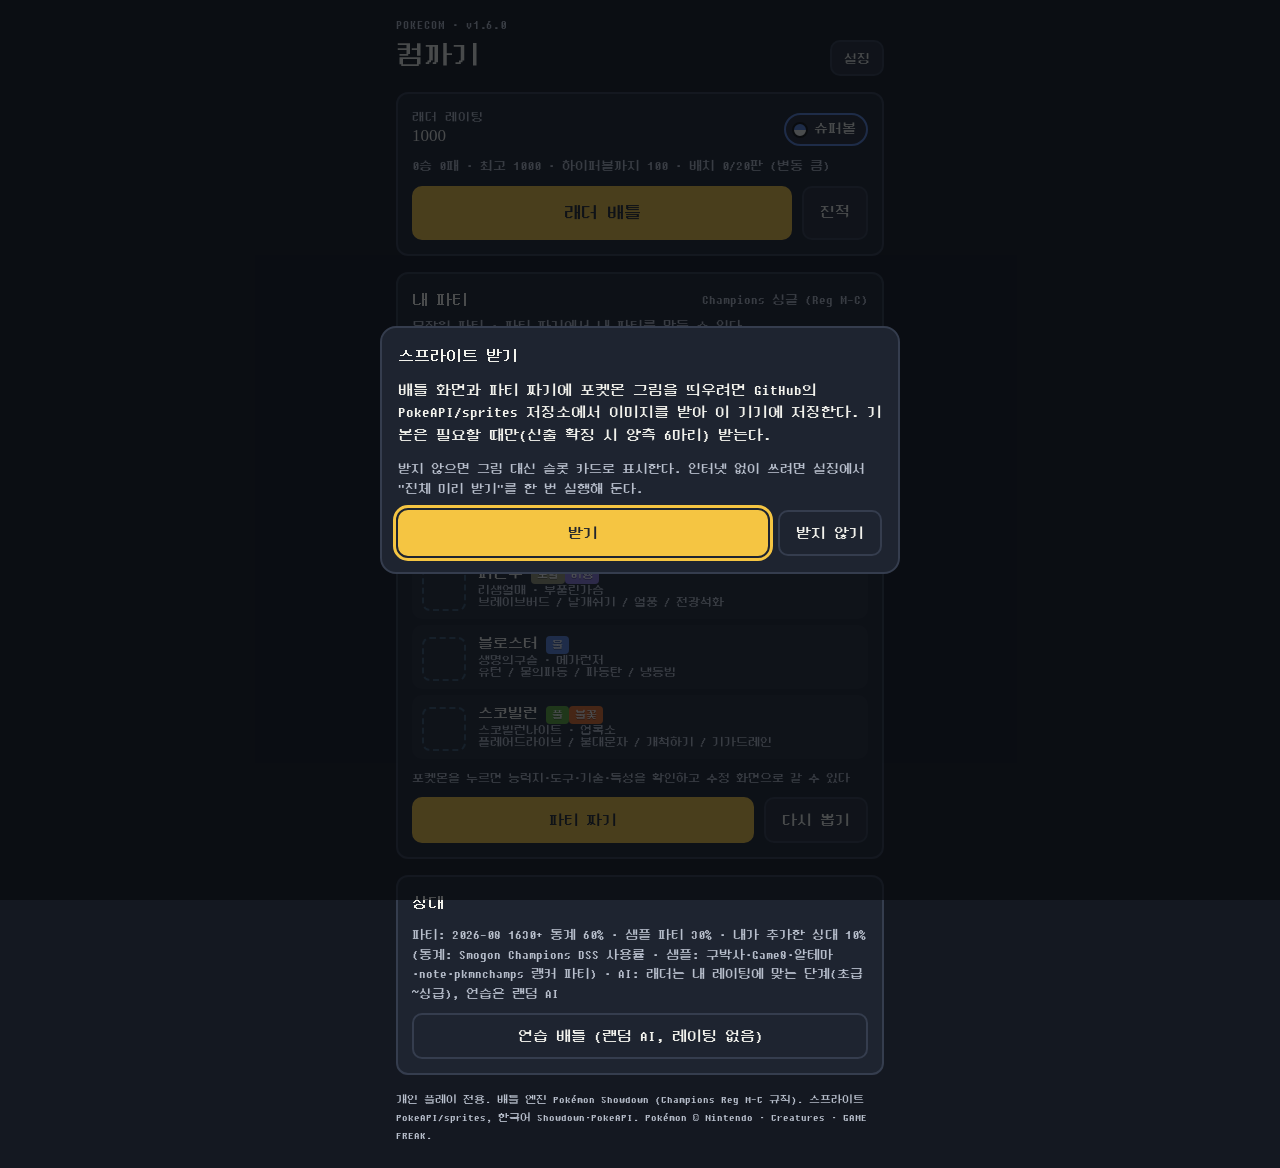
<file: index.html>
<!doctype html>
<html lang="ko">
<head>
<meta charset="utf-8">
<meta name="viewport" content="width=device-width,initial-scale=1,viewport-fit=cover">
<title>PokeCom 컴까기</title>
<meta name="theme-color" content="#141821">
<meta name="apple-mobile-web-app-capable" content="yes">
<meta name="apple-mobile-web-app-status-bar-style" content="black-translucent">
<meta name="apple-mobile-web-app-title" content="PokeCom">
<link rel="manifest" href="manifest.webmanifest">
<link rel="icon" href="icon.svg" type="image/svg+xml">
<link rel="apple-touch-icon" href="icon-180.png">
  <script type="module" crossorigin src="./index-233C2OWT.js"></script>
  <link rel="modulepreload" crossorigin href="./ai-A6CGKQNM.js">
  <link rel="modulepreload" crossorigin href="./sim-7BOKNW7A.js">
  <link rel="modulepreload" crossorigin href="./config-MVQNM3DK.js">
  <link rel="modulepreload" crossorigin href="./data-ko-PR7PYW7K.js">
  <link rel="modulepreload" crossorigin href="./data-sprites-QJGYGMEP.js">
  <link rel="modulepreload" crossorigin href="./data-ratings-B2QZJFNP.js">
  <link rel="modulepreload" crossorigin href="./data-samples-7PD764JW.js">
  <link rel="modulepreload" crossorigin href="./data-usage-5DZNZPEW.js">
  <link rel="modulepreload" crossorigin href="./app-J5SB6L2L.js">
  <link rel="stylesheet" crossorigin href="./index-HELUEVG7.css">
</head>
<body>
<div id="app"></div>
</body>
</html>
</file>
<file: index-HELUEVG7.css>
/* src/style.css */
@font-face {
  font-family: "DungGeunMo";
  src: url("./DungGeunMo-H55NYPFV.woff2") format("woff2");
  font-weight: normal;
  font-style: normal;
  font-display: swap;
}
:root {
  color-scheme: dark;
  --bg: #141821;
  --panel: #1e2430;
  --panel2: #262c38;
  --line: #353d4e;
  --ink: #f2f2ec;
  --muted: #b8bfcc;
  --accent: #f5c542;
  --accent-ink: #22262e;
  --ok: #3cc862;
  --warn: #e9a23b;
  --bad: #e2685f;
  --blue: #8fb3e8;
  --sky: #a9d8ea;
  --grass: #bcd88e;
  --plat: #98b866;
  --plat-edge: #7a9a4c;
  --card: #f7f7f2;
  --card-ink: #22262e;
  --pixel:
    "DungGeunMo",
    ui-monospace,
    monospace;
  --sans:
    "DungGeunMo",
    system-ui,
    -apple-system,
    sans-serif;
  --safe-b: env(safe-area-inset-bottom, 0px);
  --safe-t: env(safe-area-inset-top, 0px);
}
* {
  box-sizing: border-box;
}
html {
  font-synthesis: none;
  -webkit-font-smoothing: none;
}
.typenote {
  font-size: 12px;
  color: var(--accent);
}
[hidden] {
  display: none !important;
}
html {
  box-sizing: border-box;
  height: 100%;
  padding-top: var(--safe-t);
  padding-bottom: var(--safe-b);
}
body {
  background: var(--bg);
  height: 100%;
  color: var(--ink);
  font-family: var(--sans);
  -webkit-tap-highlight-color: transparent;
  overscroll-behavior: none;
  margin: 0;
  font-size: 15px;
  line-height: 1.5;
}
button {
  color: inherit;
  font-family: inherit;
}
#app {
  flex-direction: column;
  max-width: 520px;
  min-height: 100%;
  margin: 0 auto;
  display: flex;
}
#app:has(.battle) {
  height: 100%;
}
.page {
  flex-direction: column;
  gap: 16px;
  padding: 16px 16px 24px;
  display: flex;
}
.eyebrow {
  font-family: var(--pixel);
  letter-spacing: 0.08em;
  color: var(--muted);
  font-size: 12px;
}
h1 {
  margin: 0;
  font-size: 28px;
  font-weight: 900;
}
h2 {
  justify-content: space-between;
  align-items: center;
  gap: 8px;
  margin: 0;
  font-size: 16px;
  font-weight: 900;
  display: flex;
}
.muted {
  color: var(--muted);
  font-size: 13px;
}
.panel {
  background: var(--panel);
  border: 2px solid var(--line);
  border-radius: 12px;
  flex-direction: column;
  gap: 10px;
  padding: 14px;
  display: flex;
}
.btn {
  border: 2px solid var(--line);
  background: var(--panel2);
  cursor: pointer;
  border-radius: 10px;
  justify-content: center;
  align-items: center;
  gap: 8px;
  min-height: 46px;
  padding: 0 16px;
  font-size: 15px;
  font-weight: 700;
  display: inline-flex;
}
.btn:active {
  transform: translateY(1px);
}
.btn.primary {
  background: var(--accent);
  color: var(--accent-ink);
  border-color: var(--accent);
}
.btn.ghost {
  background: 0 0;
}
.btn.danger {
  color: var(--bad);
}
.btn:disabled {
  opacity: 0.45;
  cursor: default;
}
.btn.small {
  min-height: 36px;
  padding: 0 12px;
  font-size: 13px;
}
.row {
  flex-wrap: wrap;
  align-items: center;
  gap: 10px;
  display: flex;
}
.row > .grow {
  flex: 1;
}
:focus-visible {
  outline: 3px solid var(--accent);
  outline-offset: 2px;
}
.type {
  color: #fff;
  text-shadow: 0 1px #00000059;
  border-radius: 4px;
  padding: 0 6px;
  font-size: 11px;
  font-weight: 700;
  line-height: 18px;
  display: inline-block;
}
.mons {
  flex-direction: column;
  gap: 6px;
  display: flex;
}
.mon {
  background: var(--panel2);
  text-align: left;
  cursor: pointer;
  border: 2px solid #0000;
  border-radius: 10px;
  grid-template-columns: 48px minmax(0, 1fr) auto;
  align-items: center;
  gap: 10px;
  width: 100%;
  padding: 6px 10px 6px 6px;
  display: grid;
}
.mon .thumb {
  justify-content: center;
  align-items: flex-end;
  width: 48px;
  height: 48px;
  display: flex;
  overflow: hidden;
}
.mon .thumb img {
  image-rendering: pixelated;
  max-width: 48px;
  max-height: 48px;
}
.mon .nm {
  font-size: 15px;
  font-weight: 900;
}
.mon .sub {
  color: var(--muted);
  white-space: nowrap;
  text-overflow: ellipsis;
  font-size: 12px;
  overflow: hidden;
}
.mon .order {
  border: 2px dashed var(--line);
  width: 30px;
  height: 30px;
  font-family: var(--pixel);
  color: var(--muted);
  border-radius: 50%;
  justify-content: center;
  align-items: center;
  font-size: 15px;
  display: flex;
}
.mon.picked {
  border-color: var(--accent);
}
.mon.picked .order {
  background: var(--accent);
  color: var(--accent-ink);
  border: 2px solid var(--accent);
}
.mon.static {
  cursor: default;
}
.slotcard {
  width: 44px;
  height: 44px;
  color: var(--muted);
  border: 2px dashed #3d5a73;
  border-radius: 8px;
  justify-content: center;
  align-items: center;
  font-size: 10px;
  display: flex;
}
.opp-grid {
  grid-template-columns: repeat(3, minmax(0, 1fr));
  gap: 6px;
  display: grid;
}
.opp-grid .cell {
  background: var(--panel2);
  text-align: center;
  border-radius: 10px;
  flex-direction: column;
  align-items: center;
  gap: 2px;
  padding: 6px;
  font-size: 12px;
  font-weight: 700;
  display: flex;
}
.opp-grid .cell .thumb {
  align-items: flex-end;
  height: 64px;
  display: flex;
}
.opp-grid .cell img {
  image-rendering: pixelated;
  max-height: 64px;
}
.battle {
  flex-direction: column;
  flex: 1;
  height: 100%;
  min-height: 0;
  display: flex;
}
.screen {
  aspect-ratio: 360/250;
  background: var(--sky);
  border-bottom: 3px solid #2d3444;
  flex: none;
  width: 100%;
  position: relative;
  overflow: hidden;
}
.screen .inner {
  transform-origin: 0 0;
  width: 360px;
  height: 250px;
  position: absolute;
  top: 0;
  left: 0;
}
.ground {
  background: var(--grass);
  width: 360px;
  height: 154px;
  position: absolute;
  top: 96px;
  left: 0;
}
.stripe {
  background: #a6c577;
  width: 360px;
  height: 2px;
  position: absolute;
  left: 0;
}
.plat {
  background: var(--plat);
  border: 3px solid var(--plat-edge);
  border-radius: 50%;
  position: absolute;
}
.spr {
  justify-content: center;
  align-items: flex-end;
  transition: opacity 0.35s, filter 0.35s;
  display: flex;
  position: absolute;
  transform: translate(-50%, -100%);
}
.spr img {
  image-rendering: pixelated;
  image-rendering: crisp-edges;
  display: block;
}
.spr.faint {
  opacity: 0;
  transition: opacity 0.5s, transform 0.5s;
  transform: translate(-50%, -80%);
}
.spr .slot {
  color: #2d4659;
  text-align: center;
  background: #fff6;
  border: 2px dashed #3d5a73;
  border-radius: 8px;
  flex-direction: column;
  justify-content: center;
  align-items: center;
  padding: 4px;
  font-size: 11px;
  font-weight: 700;
  display: flex;
}
.info {
  background: var(--card);
  color: var(--card-ink);
  border: 3px solid #3a4150;
  flex-direction: column;
  gap: 3px;
  width: 172px;
  padding: 5px 9px 6px;
  display: flex;
  position: absolute;
}
.info .nm {
  justify-content: space-between;
  align-items: baseline;
  gap: 6px;
  display: flex;
}
.info .nm b {
  white-space: nowrap;
  text-overflow: ellipsis;
  font-size: 14px;
  font-weight: 900;
  overflow: hidden;
}
.info .nm span {
  font-family: var(--pixel);
  white-space: nowrap;
  font-size: 12px;
}
.hpbar {
  align-items: center;
  gap: 4px;
  display: flex;
}
.hpbar em {
  background: var(--warn);
  font-size: 9px;
  font-style: normal;
  font-family: var(--pixel);
  color: #2a1a02;
  border-radius: 3px;
  padding: 0 3px;
}
.hpbar div {
  background: #4a4f5a;
  border-radius: 4px;
  flex: 1;
  height: 7px;
  overflow: hidden;
}
.hpbar i {
  background: var(--ok);
  height: 100%;
  transition: width 0.45s ease-out, background-color 0.45s;
  display: block;
}
.hpbar i.mid {
  background: #e8c02e;
}
.hpbar i.low {
  background: var(--bad);
}
.info .meta {
  font-family: var(--pixel);
  justify-content: space-between;
  min-height: 16px;
  font-size: 12px;
  display: flex;
}
.st {
  font-family: var(--sans);
  color: #fff;
  border-radius: 3px;
  padding: 0 4px;
  font-size: 10px;
  font-weight: 900;
}
.st.brn {
  background: #e0643c;
}
.st.par {
  background: #c9a91a;
}
.st.slp {
  background: #8a8f9c;
}
.st.frz {
  background: #5fb4d8;
}
.st.psn,
.st.tox {
  background: #9a4fb0;
}
.field-tags {
  flex-direction: column;
  align-items: flex-end;
  gap: 3px;
  display: flex;
  position: absolute;
  top: 6px;
  right: 6px;
}
.field-tags span {
  color: #fff;
  background: #141821bf;
  border-radius: 8px;
  padding: 1px 6px;
  font-size: 10px;
  font-weight: 700;
}
.log {
  background: #10131a;
  flex: 1;
  min-height: 80px;
  padding: 8px 14px;
  font-size: 14px;
  line-height: 1.55;
  overflow-y: auto;
}
.log p {
  margin: 0;
}
.log .turn {
  font-family: var(--pixel);
  color: var(--accent);
  border-top: 1px solid var(--line);
  margin: 8px 0 2px;
  padding-top: 6px;
  font-size: 12px;
}
.log .major {
  font-weight: 900;
}
.log .hp {
  font-family: var(--pixel);
  color: var(--muted);
  font-size: 12px;
}
.log .info {
  width: auto;
  color: var(--blue);
  background: 0 0;
  border: 0;
  padding: 0;
  font-size: 13px;
  display: block;
  position: static;
}
.log .win {
  color: var(--accent);
  margin-top: 6px;
  font-size: 16px;
  font-weight: 900;
}
.log .p2 {
  color: #ffd1cc;
}
.cmd {
  background: var(--panel);
  border-top: 3px solid #2d3444;
  flex-direction: column;
  flex: none;
  gap: 8px;
  padding: 10px 12px 12px;
  display: flex;
}
.cmd .prompt {
  font-size: 14px;
  font-weight: 700;
}
.moves {
  grid-template-columns: repeat(2, minmax(0, 1fr));
  gap: 8px;
  display: grid;
}
.mv {
  text-align: left;
  cursor: pointer;
  color: #fff;
  text-shadow: 0 1px #0006;
  border: 2px solid #00000040;
  border-radius: 10px;
  flex-direction: column;
  justify-content: center;
  gap: 2px;
  min-height: 62px;
  padding: 6px 30px 6px 10px;
  display: flex;
  position: relative;
}
.mv b {
  font-size: 15px;
  font-weight: 900;
  line-height: 1.2;
}
.mv small {
  font-family: var(--pixel);
  opacity: 0.95;
  flex-wrap: wrap;
  align-items: center;
  gap: 6px;
  font-size: 11px;
  display: flex;
}
.mv:disabled {
  filter: grayscale(0.8) brightness(0.6);
  cursor: default;
}
.ib {
  color: #fff;
  cursor: pointer;
  background: #00000047;
  border: 0;
  border-radius: 50%;
  width: 26px;
  height: 26px;
  font-family: Georgia, serif;
  font-size: 13px;
  font-style: italic;
  font-weight: 900;
  position: absolute;
  top: 4px;
  right: 4px;
}
.eff {
  font-family: var(--sans);
  text-shadow: none;
  border-radius: 8px;
  padding: 0 5px;
  font-size: 10px;
  font-weight: 900;
}
.eff.e0 {
  color: #aaa;
  background: #111;
}
.eff.e14 {
  color: #fff;
  background: #5a6474;
}
.eff.e12 {
  color: #111;
  background: #8a94a4;
}
.eff.e1 {
  color: #333;
  background: #ffffffd9;
}
.eff.e2 {
  color: #3a2a00;
  background: #f5c542;
}
.eff.e4 {
  color: #fff;
  background: #ff5a3c;
}
.eff.stab {
  color: #fff;
  background: #2a7a4b;
  margin-left: 3px;
}
.toggles {
  gap: 8px;
  display: flex;
}
.toggle {
  border: 2px solid var(--line);
  background: var(--panel2);
  cursor: pointer;
  border-radius: 10px;
  flex: 1;
  min-height: 40px;
  font-size: 13px;
  font-weight: 700;
}
.toggle.on {
  color: #fff;
  background: #7b4fe0;
  border-color: #a58bf0;
}
.toggle.onz {
  color: #2a1a02;
  background: #d9a520;
  border-color: #f5c542;
}
.sw-list {
  flex-direction: column;
  gap: 6px;
  display: flex;
}
.overlay {
  z-index: 50;
  background: #080a0eb8;
  justify-content: center;
  align-items: flex-end;
  display: flex;
  position: fixed;
  top: 0;
  bottom: 0;
  left: 0;
  right: 0;
}
.overlay.center {
  align-items: center;
  padding: 16px;
}
.sheet {
  background: var(--panel);
  border: 2px solid var(--line);
  width: 100%;
  max-width: 520px;
  max-height: 86dvh;
  padding: 16px 16px calc(16px + var(--safe-b));
  border-radius: 16px 16px 0 0;
  flex-direction: column;
  gap: 12px;
  display: flex;
  overflow-y: auto;
}
.overlay.center .sheet {
  border-radius: 16px;
}
.tabs {
  gap: 6px;
  display: flex;
}
.tabs button {
  border: 2px solid var(--line);
  background: var(--panel2);
  cursor: pointer;
  border-radius: 8px;
  flex: 1;
  min-height: 38px;
  font-weight: 700;
}
.tabs button[aria-selected=true] {
  background: var(--accent);
  color: var(--accent-ink);
  border-color: var(--accent);
}
dl.kv {
  grid-template-columns: auto minmax(0, 1fr);
  gap: 4px 12px;
  margin: 0;
  font-size: 14px;
  display: grid;
}
dl.kv dt {
  color: var(--muted);
}
dl.kv dd {
  margin: 0;
}
.boosts {
  grid-template-columns: repeat(4, minmax(0, 1fr));
  gap: 6px;
  display: grid;
}
.boosts div {
  background: var(--panel2);
  text-align: center;
  border-radius: 8px;
  padding: 6px;
  font-size: 12px;
}
.boosts b {
  font-family: var(--pixel);
  font-size: 16px;
  font-weight: 400;
  display: block;
}
.boosts .up b {
  color: var(--ok);
}
.boosts .down b {
  color: var(--bad);
}
.progress {
  background: #0d1016;
  border-radius: 4px;
  height: 8px;
  overflow: hidden;
}
.progress > div {
  background: var(--ok);
  width: 0;
  height: 100%;
  transition: width 0.2s;
}
.seg {
  border: 2px solid var(--line);
  border-radius: 10px;
  display: flex;
  overflow: hidden;
}
.seg button {
  background: var(--panel2);
  cursor: pointer;
  border: 0;
  flex: 1;
  min-height: 40px;
  font-size: 13px;
  font-weight: 700;
}
.seg button[aria-pressed=true] {
  background: var(--accent);
  color: var(--accent-ink);
}
.filebtn {
  position: relative;
}
.filebtn input {
  opacity: 0;
  pointer-events: none;
  width: 1px;
  height: 1px;
  position: absolute;
}
.result {
  text-align: center;
  font-size: 30px;
  font-weight: 900;
  font-family: var(--pixel);
}
.toast {
  left: 50%;
  bottom: calc(24px + var(--safe-b));
  border: 1px solid var(--line);
  z-index: 60;
  background: #2b3240;
  border-radius: 10px;
  max-width: 90vw;
  padding: 8px 14px;
  font-size: 13px;
  position: fixed;
  transform: translate(-50%);
}
footer.credit {
  color: var(--muted);
  font-size: 11px;
  line-height: 1.6;
}
@media (prefers-reduced-motion: reduce) {
  * {
    transition: none !important;
  }
}
.thumb {
  display: flex;
  align-items: flex-end;
  justify-content: center;
  overflow: hidden;
  flex: none;
}
.thumb img {
  image-rendering: pixelated;
}
.statline {
  display: grid;
  grid-template-columns: repeat(6, minmax(0, 1fr));
  gap: 4px;
  font-size: 11px;
  color: var(--muted);
  text-align: center;
}
.statline span {
  background: var(--panel2);
  border-radius: 6px;
  padding: 3px 0;
}
.statline b {
  display: block;
  font-family: var(--pixel);
  font-weight: 400;
  font-size: 14px;
  color: var(--ink);
}
.statline .plus b {
  color: #ff9a8a;
}
.statline .minus b {
  color: #8ab8ff;
}
.overlay.full {
  align-items: stretch;
}
.overlay.full .sheet {
  max-height: none;
  height: 100dvh;
  border-radius: 0;
  padding-top: calc(12px + var(--safe-t));
}
.topbar {
  display: flex;
  align-items: center;
  gap: 8px;
}
.topbar h2 {
  flex: 1;
  min-width: 0;
}
.back {
  min-width: 44px;
}
input.text,
textarea.text {
  width: 100%;
  background: var(--panel2);
  color: var(--ink);
  border: 2px solid var(--line);
  border-radius: 10px;
  padding: 10px 12px;
  font: inherit;
  font-size: 16px;
}
textarea.text {
  min-height: 180px;
  font-family: ui-monospace, monospace;
  font-size: 13px;
}
.chips {
  display: flex;
  flex-wrap: wrap;
  gap: 6px;
}
.chip {
  border: 2px solid var(--line);
  background: var(--panel2);
  color: var(--ink);
  border-radius: 999px;
  min-height: 32px;
  padding: 0 10px;
  font-size: 13px;
  font-weight: 700;
  cursor: pointer;
}
.chip[aria-pressed=true] {
  background: var(--accent);
  border-color: var(--accent);
  color: var(--accent-ink);
}
.chip.type {
  color: #fff;
  border-color: transparent;
  line-height: 1;
  padding: 0 9px;
  font-size: 12px;
  opacity: 0.55;
}
.chip.type[aria-pressed=true] {
  opacity: 1;
  outline: 2px solid #fff;
  outline-offset: -2px;
}
.problems {
  background: #3a1f1f;
  border: 2px solid #6b3434;
  border-radius: 10px;
  padding: 8px 12px;
  font-size: 13px;
  color: #ffd1cc;
}
.problems.ok {
  background: #1f3a27;
  border-color: #2f6b40;
  color: #c9f5d4;
}
.problems ul {
  margin: 4px 0 0;
  padding-left: 18px;
}
.teams {
  display: flex;
  flex-direction: column;
  gap: 8px;
}
.teamcard {
  display: grid;
  grid-template-columns: minmax(0, 1fr) auto;
  gap: 6px;
  align-items: center;
  background: var(--panel2);
  border: 2px solid transparent;
  border-radius: 12px;
  padding: 8px 10px;
}
.teamcard.active {
  border-color: var(--accent);
}
.teamcard .mini {
  display: flex;
  gap: 2px;
}
.teamcard .mini .thumb {
  width: 36px;
  height: 36px;
}
.teamcard .nm {
  font-weight: 900;
}
.slots {
  display: flex;
  flex-direction: column;
  gap: 6px;
}
.slot-empty {
  border: 2px dashed var(--line);
  background: transparent;
  color: var(--muted);
  border-radius: 10px;
  min-height: 60px;
  font-size: 15px;
  font-weight: 700;
  cursor: pointer;
}
.dexgrid {
  display: grid;
  grid-template-columns: repeat(5, minmax(0, 1fr));
  gap: 4px;
}
.dexcell {
  display: flex;
  flex-direction: column;
  align-items: center;
  gap: 1px;
  background: var(--panel2);
  border: 2px solid transparent;
  border-radius: 8px;
  padding: 4px 2px 5px;
  cursor: pointer;
  color: var(--ink);
  font: inherit;
  min-width: 0;
}
.dexcell .thumb {
  width: 44px;
  height: 44px;
}
.dexcell .nm {
  font-size: 11px;
  font-weight: 700;
  line-height: 1.2;
  text-align: center;
  word-break: keep-all;
  overflow-wrap: anywhere;
  max-width: 100%;
}
.dexcell .no {
  font-family: var(--pixel);
  font-size: 9px;
  color: var(--muted);
}
.dexcell .tt {
  display: flex;
  gap: 2px;
  height: 4px;
  width: 80%;
}
.dexcell .tt i {
  flex: 1;
  border-radius: 2px;
}
.dexcell:disabled {
  opacity: 0.35;
  cursor: default;
}
.dexcell.sel {
  border-color: var(--accent);
}
.dexcell .mega {
  font-size: 9px;
  color: #c9b4ff;
  font-weight: 900;
}
.grid-count {
  font-size: 12px;
  color: var(--muted);
}
table.moves-t {
  width: 100%;
  border-collapse: separate;
  border-spacing: 0 4px;
  font-size: 13px;
}
table.moves-t th {
  font-size: 11px;
  color: var(--muted);
  font-weight: 700;
  text-align: left;
  padding: 0 4px;
  position: sticky;
  top: 0;
  background: var(--panel);
}
table.moves-t td {
  background: var(--panel2);
  padding: 7px 4px;
}
table.moves-t td:first-child {
  border-radius: 8px 0 0 8px;
  padding-left: 8px;
  font-weight: 700;
}
table.moves-t td:last-child {
  border-radius: 0 8px 8px 0;
}
table.moves-t td.num {
  font-family: var(--pixel);
  text-align: right;
  padding-right: 8px;
}
table.moves-t tr {
  cursor: pointer;
}
table.moves-t tr.sel td {
  background: #4a4020;
}
table.moves-t tr.dim td {
  opacity: 0.4;
}
table.moves-t .type {
  font-size: 10px;
  padding: 0 4px;
  line-height: 16px;
}
.movedesc {
  font-size: 12px;
  color: var(--muted);
  font-weight: 400;
  margin-top: 2px;
}
.itemgrid {
  display: grid;
  grid-template-columns: repeat(3, minmax(0, 1fr));
  gap: 4px;
}
.itemcell {
  background: var(--panel2);
  border: 2px solid transparent;
  border-radius: 8px;
  padding: 8px 6px;
  color: var(--ink);
  font: inherit;
  font-size: 13px;
  font-weight: 700;
  text-align: left;
  cursor: pointer;
  min-height: 44px;
  word-break: keep-all;
}
.itemcell.sel {
  border-color: var(--accent);
}
.itemcell.mega {
  color: #d9c8ff;
}
.edit-head {
  display: grid;
  grid-template-columns: 72px minmax(0, 1fr);
  gap: 10px;
  align-items: center;
}
.edit-head .thumb {
  width: 72px;
  height: 72px;
  background: var(--panel2);
  border-radius: 12px;
}
.field {
  display: grid;
  grid-template-columns: 64px minmax(0, 1fr);
  gap: 8px;
  align-items: center;
}
.field > span {
  font-size: 13px;
  color: var(--muted);
  font-weight: 700;
}
.pick {
  display: flex;
  align-items: center;
  justify-content: space-between;
  gap: 8px;
  min-height: 44px;
  background: var(--panel2);
  border: 2px solid var(--line);
  border-radius: 10px;
  padding: 0 12px;
  color: var(--ink);
  font: inherit;
  font-weight: 700;
  cursor: pointer;
  text-align: left;
  width: 100%;
}
.pick small {
  color: var(--muted);
  font-weight: 400;
  font-size: 12px;
}
.pick.empty {
  color: var(--muted);
  border-style: dashed;
}
.moveslots {
  display: grid;
  grid-template-columns: repeat(2, minmax(0, 1fr));
  gap: 6px;
}
.moveslot {
  min-height: 52px;
  border-radius: 10px;
  border: 2px solid rgba(0, 0, 0, 0.25);
  color: #fff;
  text-shadow: 0 1px rgba(0, 0, 0, 0.4);
  font: inherit;
  font-weight: 900;
  text-align: left;
  padding: 4px 10px;
  cursor: pointer;
  display: flex;
  flex-direction: column;
  justify-content: center;
}
.moveslot small {
  font-family: var(--pixel);
  font-weight: 400;
  font-size: 11px;
  opacity: 0.95;
}
.moveslot.empty {
  background: transparent;
  border: 2px dashed var(--line);
  color: var(--muted);
  text-shadow: none;
}
.samples {
  display: flex;
  gap: 8px;
  overflow-x: auto;
  padding-bottom: 4px;
  scroll-snap-type: x mandatory;
}
.sample {
  flex: none;
  width: 210px;
  scroll-snap-align: start;
  background: var(--panel2);
  border: 2px solid var(--line);
  border-radius: 12px;
  padding: 8px 10px;
  text-align: left;
  color: var(--ink);
  font: inherit;
  cursor: pointer;
  display: flex;
  flex-direction: column;
  gap: 3px;
}
.sample b {
  font-size: 13px;
  color: var(--accent);
}
.sample span {
  font-size: 12px;
  color: var(--muted);
}
.abil {
  display: flex;
  flex-direction: column;
  gap: 6px;
}
.abil button {
  text-align: left;
  background: var(--panel2);
  border: 2px solid var(--line);
  border-radius: 10px;
  padding: 8px 12px;
  color: var(--ink);
  font: inherit;
  cursor: pointer;
}
.abil button[aria-pressed=true] {
  border-color: var(--accent);
}
.abil button b {
  display: block;
  font-size: 14px;
}
.abil button span {
  font-size: 12px;
  color: var(--muted);
}
table.nature {
  width: 100%;
  border-collapse: separate;
  border-spacing: 3px;
  table-layout: fixed;
  font-size: 12px;
}
table.nature th {
  font-size: 11px;
  color: var(--muted);
  font-weight: 700;
}
table.nature th.plus {
  color: #ff9a8a;
}
table.nature th.minus {
  color: #8ab8ff;
}
table.nature td button {
  width: 100%;
  min-height: 38px;
  background: var(--panel2);
  border: 2px solid transparent;
  border-radius: 8px;
  color: var(--ink);
  font: inherit;
  font-size: 12px;
  font-weight: 700;
  cursor: pointer;
  padding: 0 1px;
  word-break: keep-all;
}
table.nature td button.neutral {
  color: var(--muted);
  font-weight: 400;
}
table.nature td button[aria-pressed=true] {
  border-color: var(--accent);
  background: #4a4020;
}
.sp {
  display: flex;
  flex-direction: column;
  gap: 6px;
}
.sprow {
  display: grid;
  grid-template-columns: 52px 30px minmax(0, 1fr) 30px 34px 40px;
  gap: 6px;
  align-items: center;
  font-size: 13px;
}
.sprow .nm {
  font-weight: 700;
}
.sprow .nm.plus {
  color: #ff9a8a;
}
.sprow .nm.minus {
  color: #8ab8ff;
}
.sprow .base {
  font-family: var(--pixel);
  color: var(--muted);
  font-size: 12px;
  text-align: right;
}
.sprow input[type=range] {
  width: 100%;
  accent-color: var(--accent);
}
.sprow .v {
  font-family: var(--pixel);
  text-align: center;
  font-size: 15px;
}
.sprow .tot {
  font-family: var(--pixel);
  text-align: right;
  font-size: 15px;
  font-weight: 700;
}
.sprow button {
  width: 30px;
  height: 30px;
  border-radius: 8px;
  border: 2px solid var(--line);
  background: var(--panel2);
  color: var(--ink);
  font-weight: 900;
  cursor: pointer;
}
.sp-left {
  font-family: var(--pixel);
}
.sp-left.over {
  color: var(--bad);
}
.stickybar {
  position: sticky;
  bottom: calc(-16px - var(--safe-b));
  background: var(--panel);
  padding: 10px 0 calc(6px + var(--safe-b));
  display: flex;
  gap: 8px;
  border-top: 2px solid var(--line);
  margin-top: 4px;
}
.sheet > * {
  flex-shrink: 0;
}
table.moves-t td:not(:first-child),
table.moves-t th:not(:first-child) {
  white-space: nowrap;
  width: 1%;
}
table.moves-t td:first-child {
  word-break: keep-all;
}
.movedesc {
  display: -webkit-box;
  -webkit-line-clamp: 1;
  -webkit-box-orient: vertical;
  overflow: hidden;
}
.teamcard .mini {
  display: grid;
  grid-template-columns: repeat(6, minmax(0, 1fr));
  gap: 4px;
}
.minibtn {
  display: flex;
  flex-direction: column;
  align-items: center;
  gap: 1px;
  background: var(--panel);
  border: 2px solid transparent;
  border-radius: 8px;
  padding: 3px 1px;
  color: var(--ink);
  font: inherit;
  cursor: pointer;
  min-width: 0;
}
.minibtn .thumb {
  width: 44px !important;
  height: 44px !important;
}
.minibtn span {
  font-size: 10px;
  font-weight: 700;
  max-width: 100%;
  overflow: hidden;
  text-overflow: ellipsis;
  white-space: nowrap;
}
table.stat-t {
  width: 100%;
  border-collapse: separate;
  border-spacing: 3px;
  table-layout: fixed;
  text-align: center;
  font-size: 12px;
}
table.stat-t th {
  color: var(--muted);
  font-weight: 700;
  font-size: 11px;
}
table.stat-t tbody th {
  text-align: left;
}
table.stat-t td {
  background: var(--panel2);
  border-radius: 6px;
  padding: 5px 0;
  font-family: var(--pixel);
  font-size: 13px;
}
table.stat-t td.on {
  color: var(--accent);
}
table.stat-t tr.real td {
  font-size: 15px;
  color: var(--ink);
  background: #2c3342;
}
table.stat-t .plus {
  color: #ff9a8a !important;
}
table.stat-t .minus {
  color: #8ab8ff !important;
}
.ladder .rating {
  line-height: 1.2;
}
.grade {
  display: inline-flex;
  align-items: center;
  gap: 6px;
  font-weight: 900;
  font-size: 14px;
  padding: 4px 10px 4px 6px;
  border-radius: 999px;
  background: var(--panel2);
  border: 2px solid var(--g);
}
.grade i {
  width: 16px;
  height: 16px;
  border-radius: 50%;
  background:
    linear-gradient(
      var(--g) 0 46%,
      #111 46% 54%,
      #f7f7f2 54%);
  border: 2px solid #111;
  box-sizing: border-box;
}
.stats {
  display: grid;
  grid-template-columns: repeat(4, minmax(0, 1fr));
  gap: 6px;
}
.stats div {
  background: var(--panel2);
  border-radius: 10px;
  padding: 8px 6px;
  display: flex;
  flex-direction: column;
  align-items: center;
}
.stats b {
  font-family: var(--pixel);
  font-size: 20px;
  font-weight: 400;
  font-variant-numeric: tabular-nums;
}
.stats span {
  font-size: 11px;
  color: var(--muted);
  text-align: center;
}
.chart {
  position: relative;
}
.chart svg {
  display: block;
  touch-action: pan-y;
}
.chart .grid {
  stroke: var(--line);
  stroke-width: 1;
}
.chart .gradeline {
  stroke: var(--muted);
  stroke-width: 1;
  stroke-dasharray: 3 4;
  opacity: .6;
}
.chart .gradelabel {
  fill: var(--muted);
  font-size: 9px;
  font-family: var(--sans);
}
.chart .tick {
  fill: var(--muted);
  font-size: 10px;
  font-family: var(--pixel);
}
.chart .line {
  fill: none;
  stroke: var(--accent);
  stroke-width: 2;
  stroke-linejoin: round;
  stroke-linecap: round;
}
.chart .area {
  fill: var(--accent);
  opacity: .12;
}
.chart .end {
  fill: var(--accent);
  stroke: var(--panel);
  stroke-width: 2;
}
.chart .cross {
  stroke: var(--muted);
  stroke-width: 1;
}
.chart .hoverdot {
  fill: var(--ink);
  stroke: var(--panel);
  stroke-width: 2;
}
.chart .tip {
  position: absolute;
  top: -4px;
  left: 0 !important;
  right: 0;
  margin: 0 auto;
  width: max-content;
  max-width: 100%;
  overflow: hidden;
  text-overflow: ellipsis;
  background: #0d1016;
  border: 1px solid var(--line);
  border-radius: 8px;
  padding: 4px 8px;
  font-size: 12px;
  white-space: nowrap;
  pointer-events: none;
}
ol.games {
  list-style: none;
  margin: 0;
  padding: 0;
  display: flex;
  flex-direction: column;
  gap: 6px;
}
ol.games li {
  display: grid;
  grid-template-columns: 32px minmax(0, 1fr) auto;
  gap: 10px;
  align-items: center;
  background: var(--panel2);
  border-radius: 10px;
  padding: 8px 10px;
  font-size: 13px;
}
ol.games li > div:nth-child(2) > div {
  white-space: nowrap;
  overflow: hidden;
  text-overflow: ellipsis;
}
ol.games .res {
  width: 32px;
  height: 32px;
  border-radius: 8px;
  display: flex;
  align-items: center;
  justify-content: center;
  font-weight: 900;
}
ol.games .W .res {
  background: #1f4a2e;
  color: var(--ok);
}
ol.games .L .res {
  background: #4a2222;
  color: var(--bad);
}
ol.games .T .res {
  background: var(--line);
}
.delta {
  display: flex;
  flex-direction: column;
  align-items: flex-end;
  font-variant-numeric: tabular-nums;
}
.delta span {
  font-size: 11px;
}
.up {
  color: var(--ok);
}
.down {
  color: var(--bad);
}
.rate-change {
  text-align: center;
  font-family: var(--pixel);
  font-size: 16px;
  display: flex;
  flex-wrap: wrap;
  align-items: center;
  justify-content: center;
  gap: 6px;
}
.rate-change b {
  font-size: 22px;
  font-weight: 400;
}
.rate-change .grade {
  font-family: var(--sans);
}
.rate-change .muted {
  width: 100%;
  font-family: var(--sans);
}
.fieldbar {
  flex: none;
  display: flex;
  flex-wrap: wrap;
  gap: 4px 10px;
  align-items: center;
  padding: 6px 12px;
  background: var(--panel);
  border-bottom: 1px solid var(--line);
  min-height: 34px;
  font-size: 13px;
}
.fgroup {
  display: flex;
  flex-wrap: wrap;
  gap: 4px;
  align-items: center;
}
.flabel {
  color: var(--muted);
  font-size: 12px;
}
.fnone {
  color: var(--muted);
  font-size: 12px;
}
.fchip {
  display: inline-flex;
  align-items: baseline;
  gap: 4px;
  padding: 1px 8px;
  border-radius: 10px;
  border: 1px solid var(--line);
  background: var(--panel2);
  line-height: 20px;
}
.fchip b {
  font-weight: 400;
}
.fchip i {
  font-style: normal;
  font-size: 12px;
  color: var(--muted);
}
.fchip.weather {
  border-color: #6aa9d8;
}
.fchip.terrain {
  border-color: #7ac06a;
}
.fchip.room {
  border-color: #b58ce8;
}
.fchip.mine {
  border-color: var(--blue);
}
.fchip.theirs {
  border-color: var(--bad);
}
.rating-num {
  font-family:
    "Times New Roman",
    Times,
    "Liberation Serif",
    serif;
  font-size: 17px !important;
  font-weight: 400;
  font-variant-numeric: tabular-nums;
  letter-spacing: 0;
}
.curated {
  display: flex;
  flex-direction: column;
  gap: 10px;
}
.thumbs {
  display: flex;
  gap: 2px;
  overflow-x: auto;
}
.fx {
  position: absolute;
  pointer-events: none;
  z-index: 5;
}
.fx.ring {
  width: 64px;
  height: 64px;
  border: 3px solid #fff;
  border-radius: 50%;
  transform: translate(-50%, -50%);
}
.fx.ring.mega {
  border: 5px solid #fff;
  box-shadow: 0 0 14px #fff, inset 0 0 12px #fff8;
}
.fx.orb {
  width: 14px;
  height: 14px;
  border-radius: 50%;
  transform: translate(-50%, -50%);
}
.fx.pt {
  width: 5px;
  height: 10px;
  border-radius: 3px;
  transform: translate(-50%, -50%);
  opacity: 0.9;
}
.fx.pt.up {
  clip-path: polygon(50% 0, 100% 40%, 70% 40%, 70% 100%, 30% 100%, 30% 40%, 0 40%);
  width: 9px;
  height: 12px;
  border-radius: 0;
}
.fx.pt.down {
  clip-path: polygon(30% 0, 70% 0, 70% 60%, 100% 60%, 50% 100%, 0 60%, 30% 60%);
  width: 9px;
  height: 12px;
  border-radius: 0;
}
.fx.pt.spark {
  width: 7px;
  height: 7px;
  border-radius: 1px;
  rotate: 45deg;
  box-shadow: 0 0 6px currentColor;
}
.fx.shield {
  border: 3px solid #8fe6ff;
  border-radius: 50%;
  background:
    radial-gradient(
      circle,
      #8fe6ff10 55%,
      #8fe6ff55 100%);
  transform: translate(-50%, -50%);
}
.fx.flash {
  position: absolute;
}
.spr.behind-sub {
  opacity: 0.28;
}
.subdoll {
  position: absolute;
  transform: translate(-50%, -100%);
  z-index: 4;
  pointer-events: none;
}
.subdoll b {
  position: absolute;
  right: -8px;
  top: 0;
  font-size: 9px;
  font-weight: 900;
  color: #fff;
  background: #8a3a2a;
  border-radius: 6px;
  padding: 0 5px;
  white-space: nowrap;
}
.ranks {
  display: flex;
  flex-wrap: wrap;
  gap: 3px;
  font-family: var(--pixel);
  font-size: 10px;
  line-height: 1.2;
}
.ranks span {
  border-radius: 4px;
  padding: 0 3px;
  color: #fff;
}
.ranks .up {
  background: #2f6fd0;
}
.ranks .down {
  background: #c9412f;
}
.hs,
.mon .sub.hs,
ol.games li > div:nth-child(2) > div.hs {
  overflow-x: auto;
  overflow-y: hidden;
  white-space: nowrap;
  text-overflow: clip;
  scrollbar-width: none;
  overscroll-behavior-x: contain;
  touch-action: pan-x pan-y;
}
.hs::-webkit-scrollbar {
  display: none;
}
.hs.ovf:not(.end) {
  -webkit-mask-image:
    linear-gradient(
      to right,
      #000 calc(100% - 28px),
      transparent);
  mask-image:
    linear-gradient(
      to right,
      #000 calc(100% - 28px),
      transparent);
}
.movedesc.xp {
  cursor: pointer;
  position: relative;
  padding-right: 14px;
}
.movedesc.xp::after {
  content: "▾";
  position: absolute;
  right: 0;
  top: 0;
  color: var(--accent);
  font-size: 11px;
}
.movedesc.xp.open {
  display: block;
  -webkit-line-clamp: unset;
  overflow: visible;
}
.movedesc.xp.open::after {
  content: "▴";
}
.mon > div {
  min-width: 0;
}
.oppparty {
  position: absolute;
  left: 8px;
  top: 92px;
  width: 208px;
  display: flex;
  align-items: center;
  gap: 3px;
}
.oppparty .cnt {
  font-family: var(--pixel);
  font-size: 11px;
  font-weight: 400;
  background: rgba(20, 24, 33, 0.82);
  color: #fff;
  border-radius: 8px;
  padding: 1px 6px;
  white-space: nowrap;
}
.oppparty .pm {
  flex: 1 1 0;
  min-width: 0;
  background: var(--card);
  color: var(--card-ink);
  border: 2px solid #3a4150;
  border-radius: 6px;
  padding: 0 3px;
  font-size: 10px;
  line-height: 15px;
  text-align: center;
  white-space: nowrap;
  overflow: hidden;
  text-overflow: ellipsis;
}
.oppparty .pm.now {
  border-color: var(--accent);
}
.oppparty .pm.fnt {
  background: #9aa0aa;
  color: #3a3f48;
  text-decoration: line-through;
}
.oppparty .pm.unk {
  background: rgba(247, 247, 242, 0.55);
  color: #4a4f5a;
  border-style: dashed;
}
.oppparty .pm {
  font: inherit;
  font-size: 10px;
  cursor: pointer;
}
.info .meta .left {
  font-family: var(--pixel);
  font-size: 11px;
  background: #3a4150;
  color: #fff;
  border-radius: 8px;
  padding: 0 6px;
}
.mv small.dmg {
  display: block;
  font-family: var(--pixel);
  font-size: 11px;
  font-weight: 400;
  opacity: 0.95;
}
.review {
  gap: 8px;
  padding: 10px;
}
.review summary {
  cursor: pointer;
  list-style: none;
  display: flex;
  gap: 6px;
  align-items: baseline;
}
.review summary::-webkit-details-marker {
  display: none;
}
.pick-tag {
  font-family: var(--pixel);
  font-size: 11px;
  color: var(--muted);
  white-space: nowrap;
}
.pick-tag.on {
  color: var(--accent-ink);
  background: var(--accent);
  border-radius: 8px;
  padding: 1px 6px;
}
.log.full {
  max-height: none;
  overflow: visible;
}
.moveslot-wrap {
  position: relative;
  display: flex;
}
.moveslot-wrap .moveslot {
  flex: 1;
}
.reorder {
  display: flex;
  flex-direction: column;
  gap: 2px;
  margin-left: 4px;
}
.reorder button {
  width: 36px;
  flex: 1;
  min-height: 24px;
  border-radius: 8px;
  border: 2px solid var(--line);
  background: var(--panel2);
  color: var(--ink);
  font: inherit;
  cursor: pointer;
}
.reorder button:disabled {
  opacity: 0.35;
  cursor: default;
}
.opp-flag {
  font-size: 11px;
  color: var(--accent-ink);
  background: var(--accent);
  border-radius: 8px;
  padding: 1px 6px;
  margin-left: 6px;
}
</file>
